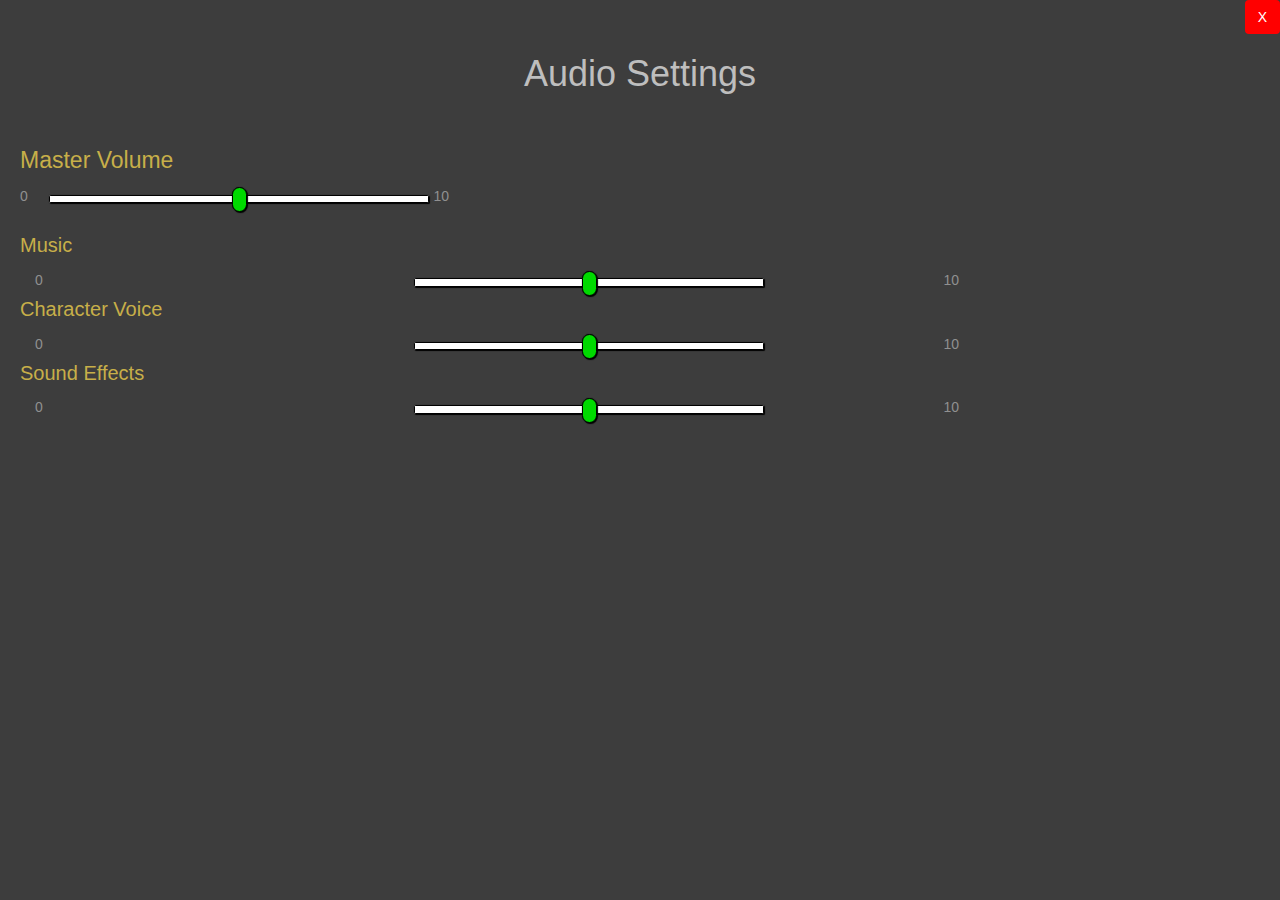
<file: AudioSettings.html>
<!doctype html>
<html lang="en">
<head>
	<!--<link href='https://fonts.googleapis.com/css?family=Open+Sans:400,600,700,800,300' rel='stylesheet' type='text/css'>-->
	<meta charset="UTF-8">
	<meta http-equiv="X-UA-Compatible" content="IE=edge">
	<meta name="viewport" content="width=device-width,initial-scale=1.0">
	
	<title>RPG Game HUD</title>
	
	
	<link rel="stylesheet" href="bootstrap-3.3.6-dist/css/bootstrap.min.css">
	<link rel="stylesheet" href="AudioSettings.css">	
</head>

<body>

<button onclick="CloseSelf()" id="closeButton" type="button" class="btn">X</button>

<center><h1 class="titleText">Audio Settings</h1></center>
<br><br>

<div class="btn-group-vertical settingsBox" role="group">
	<p class="masterVolumeText">Master Volume</p>
	<div class="masterVolumeContainer">
		<div class="flex-itemMaster">0</div>
		<div class="fixedMaster">
			<input type="range" id="masterVolumeRange" value="5" min="0" max="10" step="1">
		</div>
		<div class="flex-itemMaster number10">&nbsp&nbsp&nbsp&nbsp&nbsp&nbsp10</div>
	</div>
	<br>

	<p class="minorVolumeText">Music</p>
	<div class="container">
		<div class="flex-item1">0</div>
		<div class="fixed">
			<input type="range" id="minorVolumeRange" value="5" min="0" max="10" step="1">
		</div>
		<div class="flex-item1 number10">&nbsp&nbsp&nbsp&nbsp&nbsp&nbsp10</div>
	</div>

	<p class="minorVolumeText">Character Voice</p>
	<div class="container">
		<div class="flex-item1">0</div>
		<div class="fixed">
			<input type="range" id="minorVolumeRange" value="5" min="0" max="10" step="1">
		</div>
		<div class="flex-item1 number10">&nbsp&nbsp&nbsp&nbsp&nbsp&nbsp10</div>
	</div>

	<p class="minorVolumeText">Sound Effects</p>
	<div class="container">
		<div class="flex-item1">0</div>
		<div class="fixed">
			<input type="range" id="minorVolumeRange" value="5" min="0" max="10" step="1">
		</div>
		<div class="flex-item1 number10">&nbsp&nbsp&nbsp&nbsp&nbsp&nbsp10</div>
	</div>

</div>

<!-- Include jquery.min.js plugin -->
	<script src="assets/js/jquery-2.1.0.min.js"></script>
	<!-- Include Bootstrap -->
	<script src="bootstrap-3.3.6-dist/js/bootstrap.min.js"></script>
	<script src="AudioSettings.js"></script>
</body>

</html>
</file>
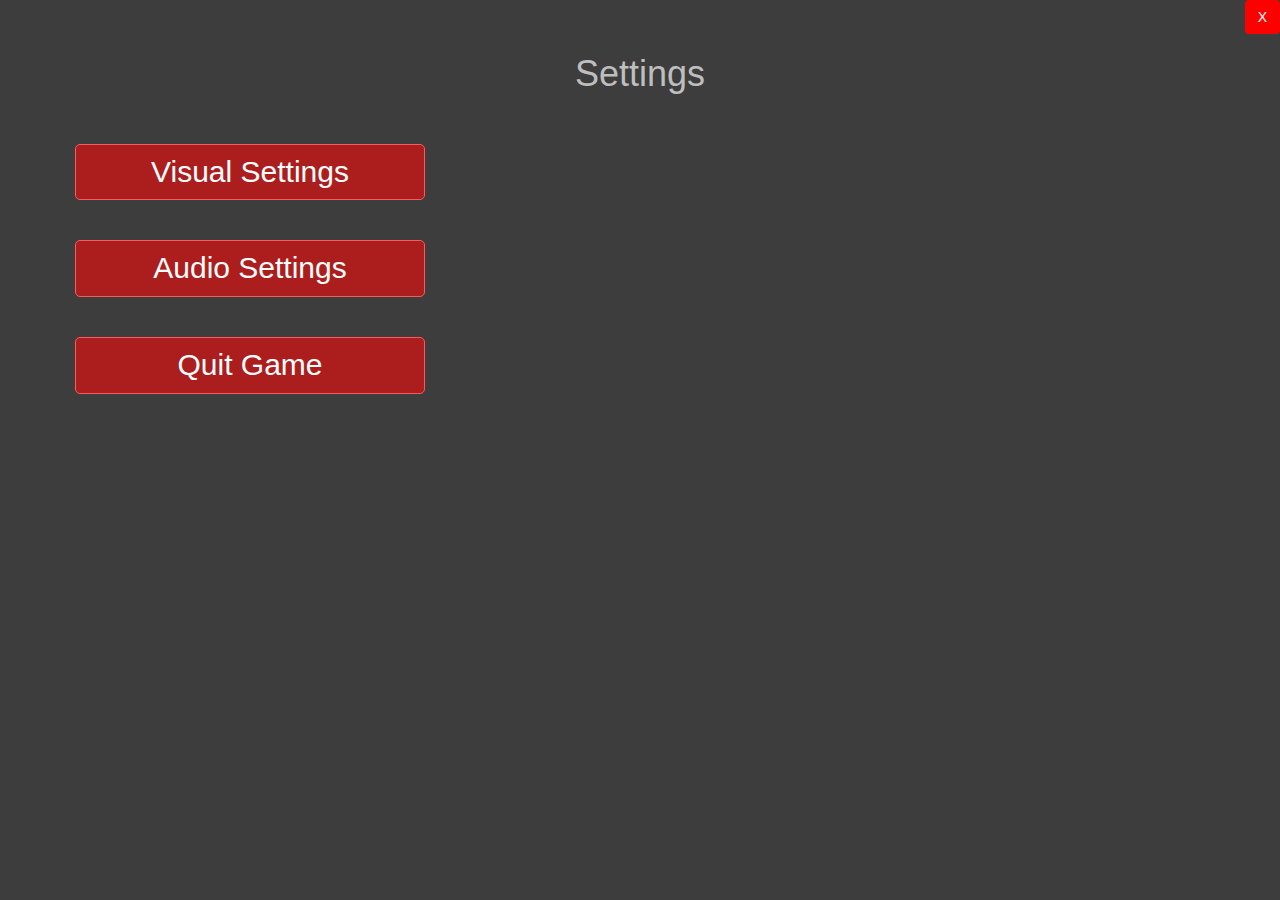
<file: MainSettings.html>
<!doctype html>
<html lang="en">
<head>
	<!--<link href='https://fonts.googleapis.com/css?family=Open+Sans:400,600,700,800,300' rel='stylesheet' type='text/css'>-->
	<meta charset="UTF-8">
	<meta http-equiv="X-UA-Compatible" content="IE=edge">
	<meta name="viewport" content="width=device-width,initial-scale=1.0">
	
	<title>RPG Game HUD</title>
	
	
	<link rel="stylesheet" href="bootstrap-3.3.6-dist/css/bootstrap.min.css">
	<link rel="stylesheet" href="MainSettings.css">	
</head>

<body>
<button onclick="CloseSelf()" id="closeButton" type="button" class="btn">X</button>

<center><h1 class="titleText">Settings</h1></center>
<br><br>

<div class="btn-group-vertical settingsBox" role="group">
	<button id="visualSettingButton" type="button" class="settingsButton btn btn-primary">Visual Settings</button>
	<button id="audioSettingButton" type="button" class="settingsButton btn btn-primary">Audio Settings</button>
	<button id="quitGameButton" type="button" class="settingsButton btn btn-primary">Quit Game</button>
</div>

<!-- Include jquery.min.js plugin -->
	<script src="assets/js/jquery-2.1.0.min.js"></script>
	<!-- Include Bootstrap -->
	<script src="bootstrap-3.3.6-dist/js/bootstrap.min.js"></script>
	<script src="MainSettings.js"></script>
</body>

</html>
</file>
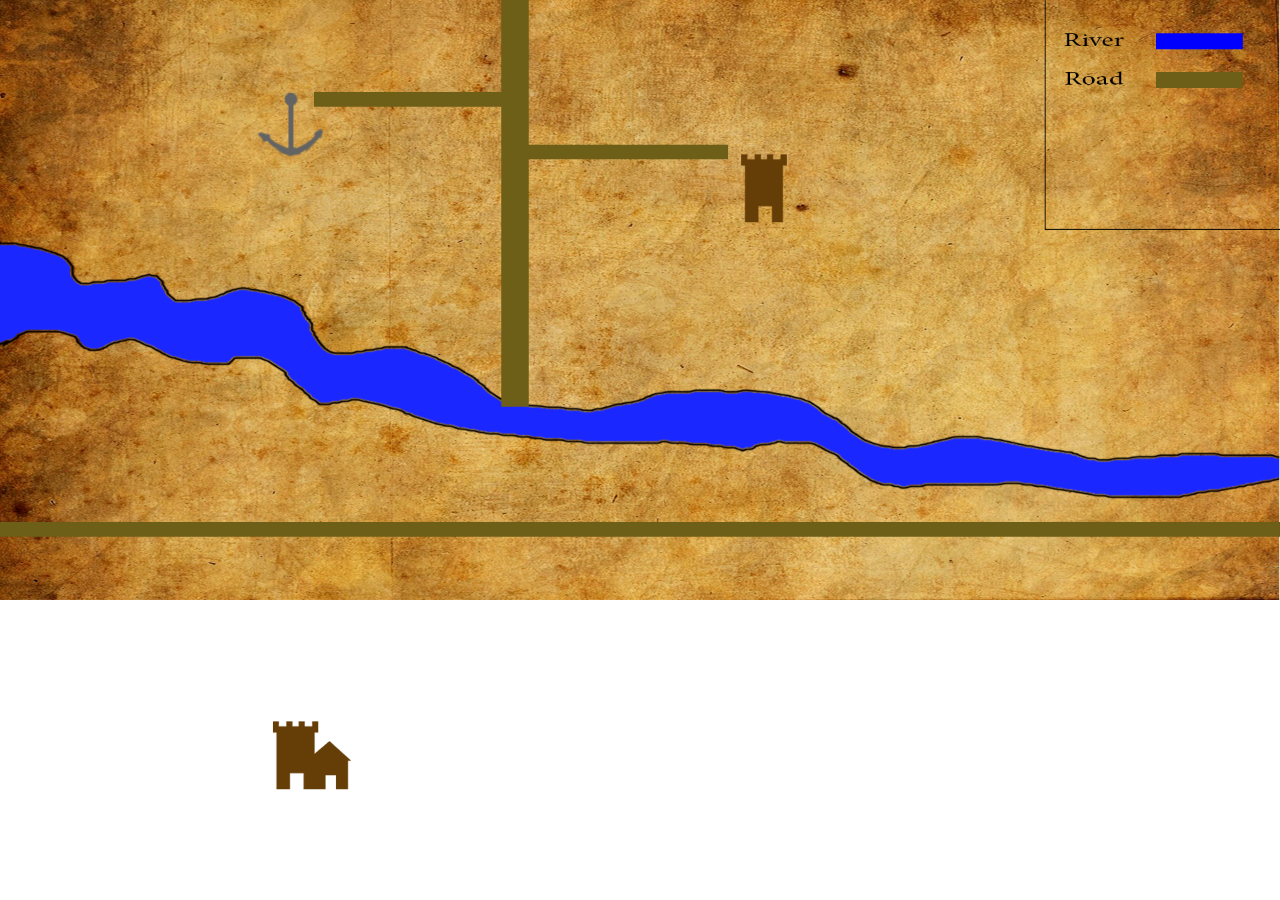
<file: Map.html>
<!doctype html>
<html lang="en">
<head>
	<!--<link href='https://fonts.googleapis.com/css?family=Open+Sans:400,600,700,800,300' rel='stylesheet' type='text/css'>-->
	<meta charset="UTF-8">
	<meta http-equiv="X-UA-Compatible" content="IE=edge">
	<meta name="viewport" content="width=device-width,initial-scale=1.0">
	
	<title>RPG Game HUD</title>
	
	
	<link rel="stylesheet" href="bootstrap-3.3.6-dist/css/bootstrap.min.css">
	<link rel="stylesheet" href="Map.css">	
</head>

<body>
	<!-- <img id="anchor" class="anchorLocation" src="images/Anchor.png" usemap="#mapname"> -->

	<map class="anchorLocation" name="anchorMap">
		<img class="anchorImage" src="images/Anchor.png" usemap="#anchorMap">
	    <area id="anchorArea" shape="rect" coords="9,12,300,100">
	</map>

	<map class="towerLocation" name="towerMap">
		<img src="images/Tower.png" usemap="#towerMap">
	    <area id="towerArea" shape="rect" coords="9,12,300,100">
	</map>

	<map class="towerHouseLocation" name="towerHouseMap">
		<img src="images/TowerHouse.png" usemap="#towerHouseMap">
	    <area id="towerHouseArea" shape="rect" coords="9,12,300,100">
	</map>

	<div id="fastTravelBox">
		<p class="fastTravelText">Confirm Travel</p>
		<button class="fastTravelButton" onclick="CloseFastTravelDialogue()" type="button">Yes</button>
		<button class="fastTravelButton" onclick="CloseFastTravelDialogue()" type="button">No</button>
	</div>

<!-- Include jquery.min.js plugin -->
	<script src="assets/js/jquery-2.1.0.min.js"></script>
	<!-- Include Bootstrap -->
	<script src="bootstrap-3.3.6-dist/js/bootstrap.min.js"></script>
	<script src="Map.js"></script>
</body>

</html>
</file>
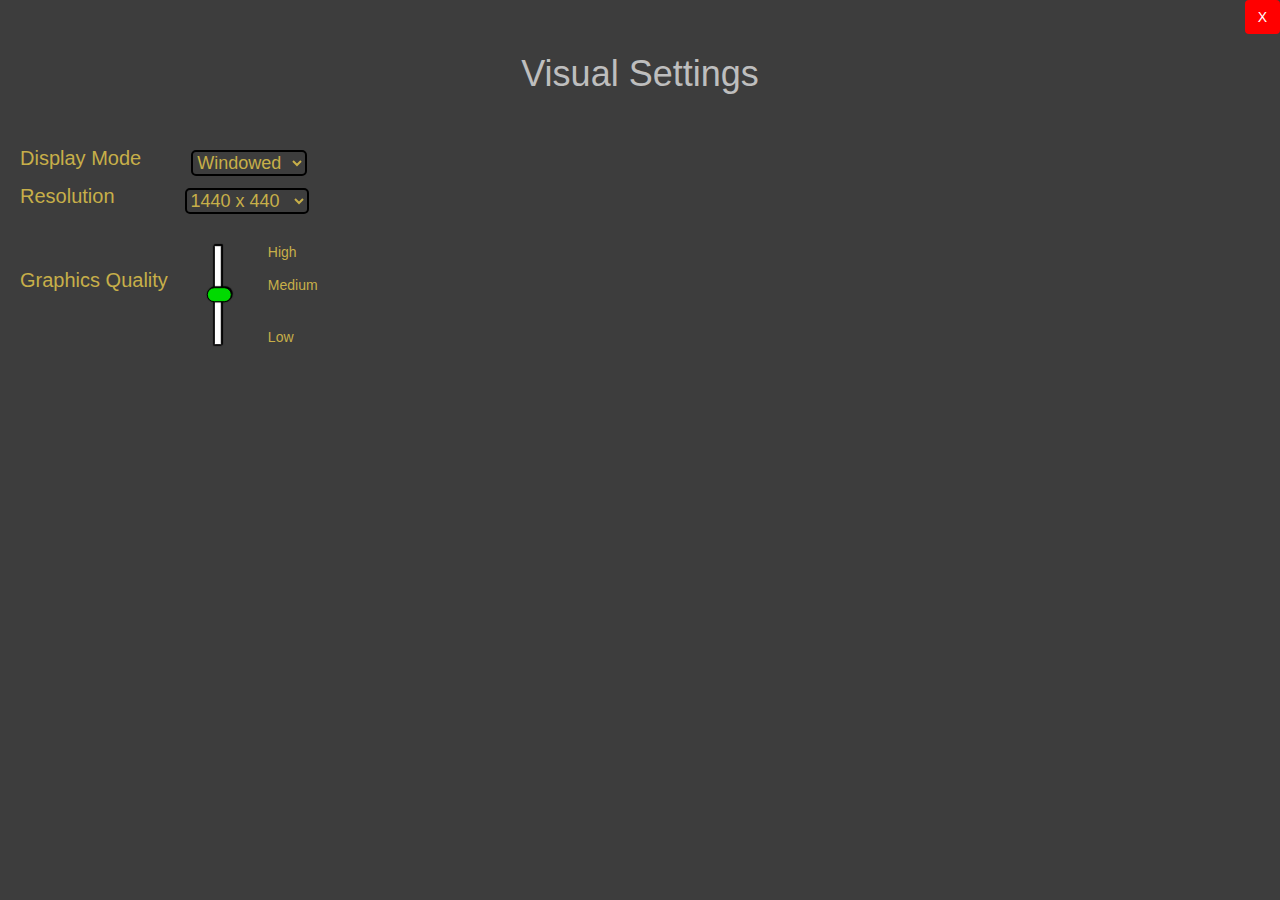
<file: VideoSettings.html>
<!doctype html>
<html lang="en">
<head>
	<!--<link href='https://fonts.googleapis.com/css?family=Open+Sans:400,600,700,800,300' rel='stylesheet' type='text/css'>-->
	<meta charset="UTF-8">
	<meta http-equiv="X-UA-Compatible" content="IE=edge">
	<meta name="viewport" content="width=device-width,initial-scale=1.0">
	
	<title>RPG Game HUD</title>
	
	
	<link rel="stylesheet" href="bootstrap-3.3.6-dist/css/bootstrap.min.css">
	<link rel="stylesheet" href="VideoSettings.css">	
</head>

<body>

<button onclick="CloseSelf()" id="closeButton" type="button" class="btn">X</button>

<center><h1 class="titleText">Visual Settings</h1></center>
<br><br>

<div class="settingsBox" role="group">
	<table>
	    <tbody>
	        <tr>
	            <td>
	            	<p class="optionsText">Display Mode</p>
	            </td>
	            <td>
	            	<select class="dropdown1">
						<option value="windowed">Windowed</option>
						<option value="fullScreen">Full Screen</option>
					</select>
	            </td>
	        </tr>
	    </tbody>
	</table>

	<table>
	    <tbody>
	        <tr>
	            <td>
	            	<p class="optionsText">Resolution</p>
	            </td>
	            <td>
	            	<select class="dropdown2">
						<option value="res1">1440 x 440</option>
						<option value="res2">1024 x 768</option>
						<option value="res3">1920 x 1080</option>
					</select>
	            </td>
	        </tr>
	    </tbody>
	</table>

	
	<table id="graphicsQualityTable">
	    <tbody>
	        <tr>
	        	<td></td>
	            <td rowspan="2" colspan="2">
	            	<input type="range" id="graphicsRange" value="2" min="1" max="3" step="1">
	            </td>
	            <td class="sliderText">High</td>
	        </tr>
	        <br>
	        <tr>
	        	<td><p class="optionsText">Graphics Quality</p></td>
	            <td class="sliderText" colspan="1">Medium</td>
	        </tr>
	        <tr>
	        	<td><br></td>
	        </tr>
	        <tr>
	        	<td></td>
	        	<td colspan="2"></td>
	            <td class="sliderText">Low</td>
	        </tr>
	    </tbody>
	</table>
</div>

<!-- Include jquery.min.js plugin -->
	<script src="assets/js/jquery-2.1.0.min.js"></script>
	<!-- Include Bootstrap -->
	<script src="bootstrap-3.3.6-dist/js/bootstrap.min.js"></script>
	<script src="VideoSettings.js"></script>
</body>

</html>
</file>
<file: AudioSettings.css>
body{
	background-color: #3d3d3d;
}

.titleText{
	color: #bebebe;
}

.settingsBox{
	width: 500px;
	height: 500px;
	padding-left: 20px;
}

.masterVolumeText{
	color: #c7af49;
	font-size: 23px;
}

.minorVolumeText{
	color: #c7af49;
	font-size: 20px;
}

#masterVolumeRange{
	width: 380px;
	margin-left: 40px;
}

#minorVolumeRange{
	width: 350px;
	margin-left: 60px;
}

#closeButton{
	display: block;
    margin-left: auto;
    margin-right: 0;
    color: white;
    background-color: red;
}


.masterVolumeContainer{
    display: flex;
}

.fixedMaster{
    width: 350px;
	margin-left: -120px;
}

.flex-itemMaster{
    flex-grow: 1;
    color: #909090;
}

.number10{
	text-align: center;
}


.container{
    display: flex;
}

.fixed{
    width: 350px;
	margin-left: -120px;
}

.flex-item1{
    flex-grow: 1;
    color: #909090;
}

.number10{
	text-align: center;
}


input[type=range] {
  -webkit-appearance: none;
  width: 100%;
  margin: 8.3px 0;
}
input[type=range]:focus {
  outline: none;
}
input[type=range]::-webkit-slider-runnable-track {
  width: 100%;
  height: 8.4px;
  cursor: pointer;
  box-shadow: 1px 1px 1px #000000, 0px 0px 1px #0d0d0d;
  background: #ffffff;
  border-radius: 1.3px;
  border: 0.2px solid #010101;
}
input[type=range]::-webkit-slider-thumb {
  box-shadow: 1px 1px 1px #000000, 0px 0px 1px #0d0d0d;
  border: 1px solid #000000;
  height: 25px;
  width: 15px;
  border-radius: 19px;
  background: #00da00;
  cursor: pointer;
  -webkit-appearance: none;
  margin-top: -8.5px;
}
input[type=range]:focus::-webkit-slider-runnable-track {
  background: #ffffff;
}
input[type=range]::-moz-range-track {
  width: 100%;
  height: 8.4px;
  cursor: pointer;
  box-shadow: 1px 1px 1px #000000, 0px 0px 1px #0d0d0d;
  background: #ffffff;
  border-radius: 1.3px;
  border: 0.2px solid #010101;
}
input[type=range]::-moz-range-thumb {
  box-shadow: 1px 1px 1px #000000, 0px 0px 1px #0d0d0d;
  border: 1px solid #000000;
  height: 25px;
  width: 15px;
  border-radius: 19px;
  background: #00da00;
  cursor: pointer;
}
input[type=range]::-ms-track {
  width: 100%;
  height: 8.4px;
  cursor: pointer;
  background: transparent;
  border-color: transparent;
  color: transparent;
}
input[type=range]::-ms-fill-lower {
  background: #f2f2f2;
  border: 0.2px solid #010101;
  border-radius: 2.6px;
  box-shadow: 1px 1px 1px #000000, 0px 0px 1px #0d0d0d;
}
input[type=range]::-ms-fill-upper {
  background: #ffffff;
  border: 0.2px solid #010101;
  border-radius: 2.6px;
  box-shadow: 1px 1px 1px #000000, 0px 0px 1px #0d0d0d;
}
input[type=range]::-ms-thumb {
  box-shadow: 1px 1px 1px #000000, 0px 0px 1px #0d0d0d;
  border: 1px solid #000000;
  height: 25px;
  width: 15px;
  border-radius: 19px;
  background: #00da00;
  cursor: pointer;
  height: 8.4px;
}
input[type=range]:focus::-ms-fill-lower {
  background: #ffffff;
}
input[type=range]:focus::-ms-fill-upper {
  background: #ffffff;
}
</file>
<file: MainSettings.css>
body{
	background-color: #3d3d3d;
}

.settingsBox{
	width: 500px;
	height: 500px;
}

.titleText{
	color: #bebebe;
}

#closeButton{
	display: block;
    margin-left: auto;
    margin-right: 0;
    color: white;
    background-color: red;
}

.btn-group-vertical > button{
	margin-bottom: 40px !important;
    border-radius: 5px !important;
}

.settingsButton{
	background-color: #ac1e1e;
	border-color: #FF5959;
	color: white;
	width: 350px !important;
	text-align: center !important;
	margin: auto !important;
	font-size: 30px;
}

.settingsButton:hover{
	background-color: #FF5959;
	border-color: #FF5959;
	color: white;
}
</file>
<file: Map.css>
body{
	background-image: url("images/MapBackground.png");
	background-size: cover;
	background-repeat: no-repeat;
	
}

img{
	width: 70%;
	height: auto;
}

.anchorLocation{
	position: absolute;
	left: 20%;
	top: 10%;
}

.towerLocation{
	position: absolute;
	left: 57%;
	top: 17%;
}

.towerHouseLocation{
	position: absolute;
	left: 20%;
	top: 80%;
}

#fastTravelBox{
	position: absolute;
	background-color: #8F8F8F;
	width: 120px;
	visibility: hidden;
}

.fastTravelText{
	text-align: center;
	color: white;
}

.fastTravelButton{
	margin-top: 10px;
	margin-right: 20px;
	color: white;
	outline: none;
	background-color: transparent;
	border: none;
}

.fastTravelButton:hover{
	color: #555555;
}
</file>
<file: VideoSettings.css>
body{
	background-color: #3d3d3d;
}

.titleText{
	color: #bebebe;
}

.settingsBox{
	width: 500px;
	height: 500px;
	padding-left: 20px;
}

.optionsText{
	color: #c7af49;
	font-size: 20px;
	
}

.dropdown1{
	margin-left: 50px;
  color: #c7af49;
  font-size: 18px;
  background-color: transparent;
  border: 2px solid black;
  border-radius:5px;
}

.dropdown2{
	margin-left: 70px;
  color: #c7af49;
  font-size: 18px;
  background-color: transparent;
  border: 2px solid black;
  border-radius:5px;
}

#graphicsRange{
	margin-top: 50px;
	transform: rotate(270deg);
	-moz-transform: rotate(270deg); /*do same for other browsers if required*/
	width: 100px;
}

.sliderText{
	color: #c7af49;
}

#closeButton{
	display: block;
    margin-left: auto;
    margin-right: 0;
    color: white;
    background-color: red;
}

input[type=range] {
  -webkit-appearance: none;
  width: 100%;
  margin: 8.3px 0;
}
input[type=range]:focus {
  outline: none;
}
input[type=range]::-webkit-slider-runnable-track {
  width: 100%;
  height: 8.4px;
  cursor: pointer;
  box-shadow: 1px 1px 1px #000000, 0px 0px 1px #0d0d0d;
  background: #ffffff;
  border-radius: 1.3px;
  border: 0.2px solid #010101;
}
input[type=range]::-webkit-slider-thumb {
  box-shadow: 1px 1px 1px #000000, 0px 0px 1px #0d0d0d;
  border: 1px solid #000000;
  height: 25px;
  width: 15px;
  border-radius: 19px;
  background: #00da00;
  cursor: pointer;
  -webkit-appearance: none;
  margin-top: -8.5px;
}
input[type=range]:focus::-webkit-slider-runnable-track {
  background: #ffffff;
}
input[type=range]::-moz-range-track {
  width: 100%;
  height: 8.4px;
  cursor: pointer;
  box-shadow: 1px 1px 1px #000000, 0px 0px 1px #0d0d0d;
  background: #ffffff;
  border-radius: 1.3px;
  border: 0.2px solid #010101;
}
input[type=range]::-moz-range-thumb {
  box-shadow: 1px 1px 1px #000000, 0px 0px 1px #0d0d0d;
  border: 1px solid #000000;
  height: 25px;
  width: 15px;
  border-radius: 19px;
  background: #00da00;
  cursor: pointer;
}
input[type=range]::-ms-track {
  width: 100%;
  height: 8.4px;
  cursor: pointer;
  background: transparent;
  border-color: transparent;
  color: transparent;
}
input[type=range]::-ms-fill-lower {
  background: #f2f2f2;
  border: 0.2px solid #010101;
  border-radius: 2.6px;
  box-shadow: 1px 1px 1px #000000, 0px 0px 1px #0d0d0d;
}
input[type=range]::-ms-fill-upper {
  background: #ffffff;
  border: 0.2px solid #010101;
  border-radius: 2.6px;
  box-shadow: 1px 1px 1px #000000, 0px 0px 1px #0d0d0d;
}
input[type=range]::-ms-thumb {
  box-shadow: 1px 1px 1px #000000, 0px 0px 1px #0d0d0d;
  border: 1px solid #000000;
  height: 25px;
  width: 15px;
  border-radius: 19px;
  background: #00da00;
  cursor: pointer;
  height: 8.4px;
}
input[type=range]:focus::-ms-fill-lower {
  background: #ffffff;
}
input[type=range]:focus::-ms-fill-upper {
  background: #ffffff;
}
</file>
